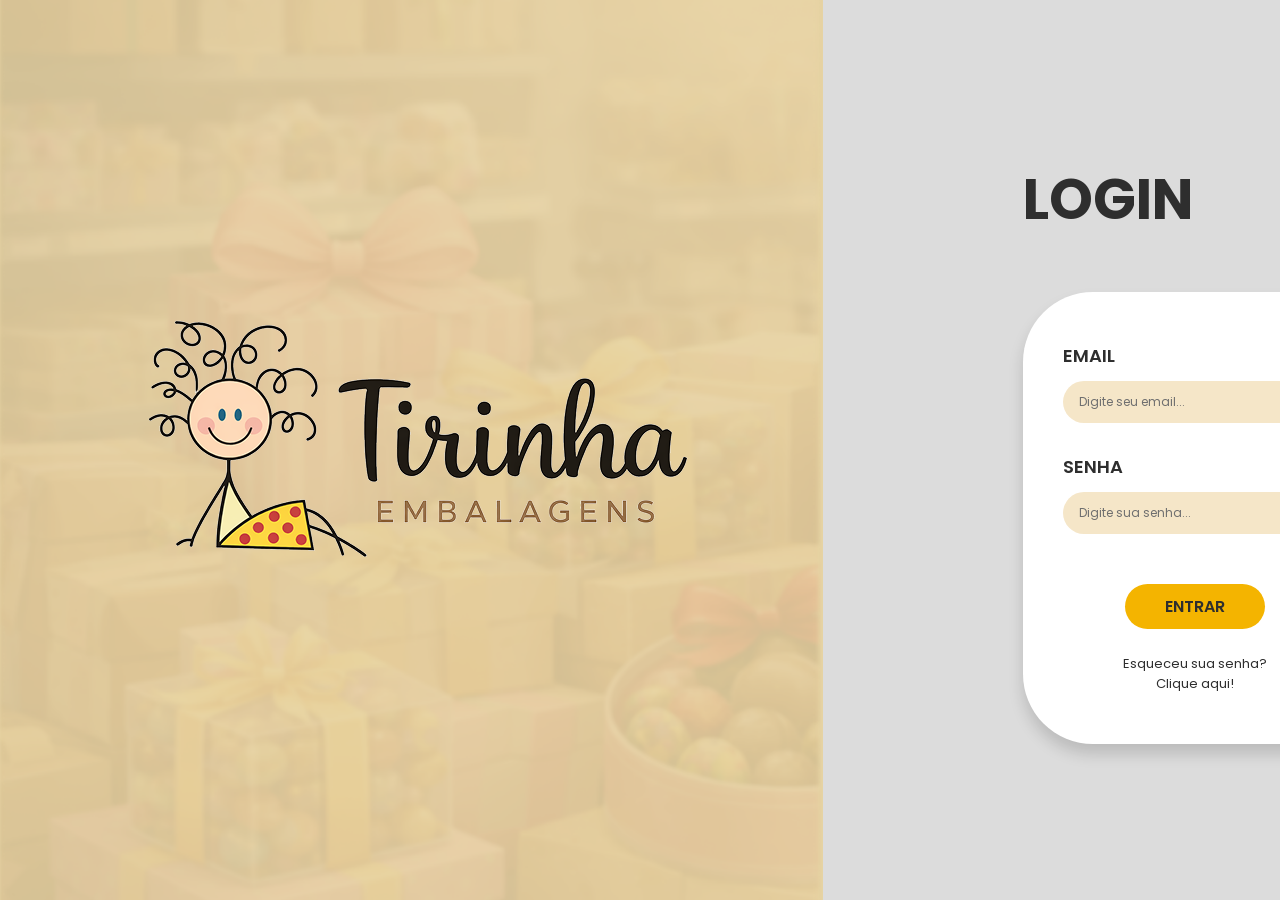
<file: index.html>
<!DOCTYPE html>
<html lang="pt-BR">
<head>
    <meta name="viewport" content="width=device-width, initial-scale=1.0">
    <meta charset="UTF-8">
    <title>Login - Tirinha Embalagens</title>

    <link href="https://fonts.googleapis.com/css2?family=Poppins:wght@300;400;600;700&display=swap" rel="stylesheet">

    <link rel="stylesheet" href="css/base.css">
    <link rel="stylesheet" href="css/layout.css">
    <link rel="stylesheet" href="css/componentes.css">
    <link rel="stylesheet" href="css/responsive.css">
</head>

<body class="login__body">

    <div class="login__container">
        
        <div class="login__left">
            <div class="login__logo">
                <img src="assets/logo.png" alt="Logo Tirinha Embalagens">
            </div>
        </div>

        <div class="login__right">
            <h1 class="login__title">LOGIN</h1>

            <form class="login__form">
                <div class="login__group">
                    <label for="email" class="login__label">EMAIL</label>
                    <input type="email" id="email" class="login__input" placeholder="Digite seu email...">
                </div>

                <div class="login__group">
                    <label for="senha" class="login__label">SENHA</label>
                    <input type="password" id="senha" class="login__input" placeholder="Digite sua senha...">
                </div>

                <button type="button" class="login__button" onclick="window.location.href='dashboard.html'">ENTRAR</button>

                <div class="login__footer">
                    <p>Esqueceu sua senha?</p>
                    <a href="loginsenha.html" class="login__link">Clique aqui!</a>
                </div>
            </form>
        </div>

    </div>

<script src="https://code.jquery.com/jquery-3.7.1.min.js"></script>
    <script src="js/script.js"></script>
</body>
</html>
</file>
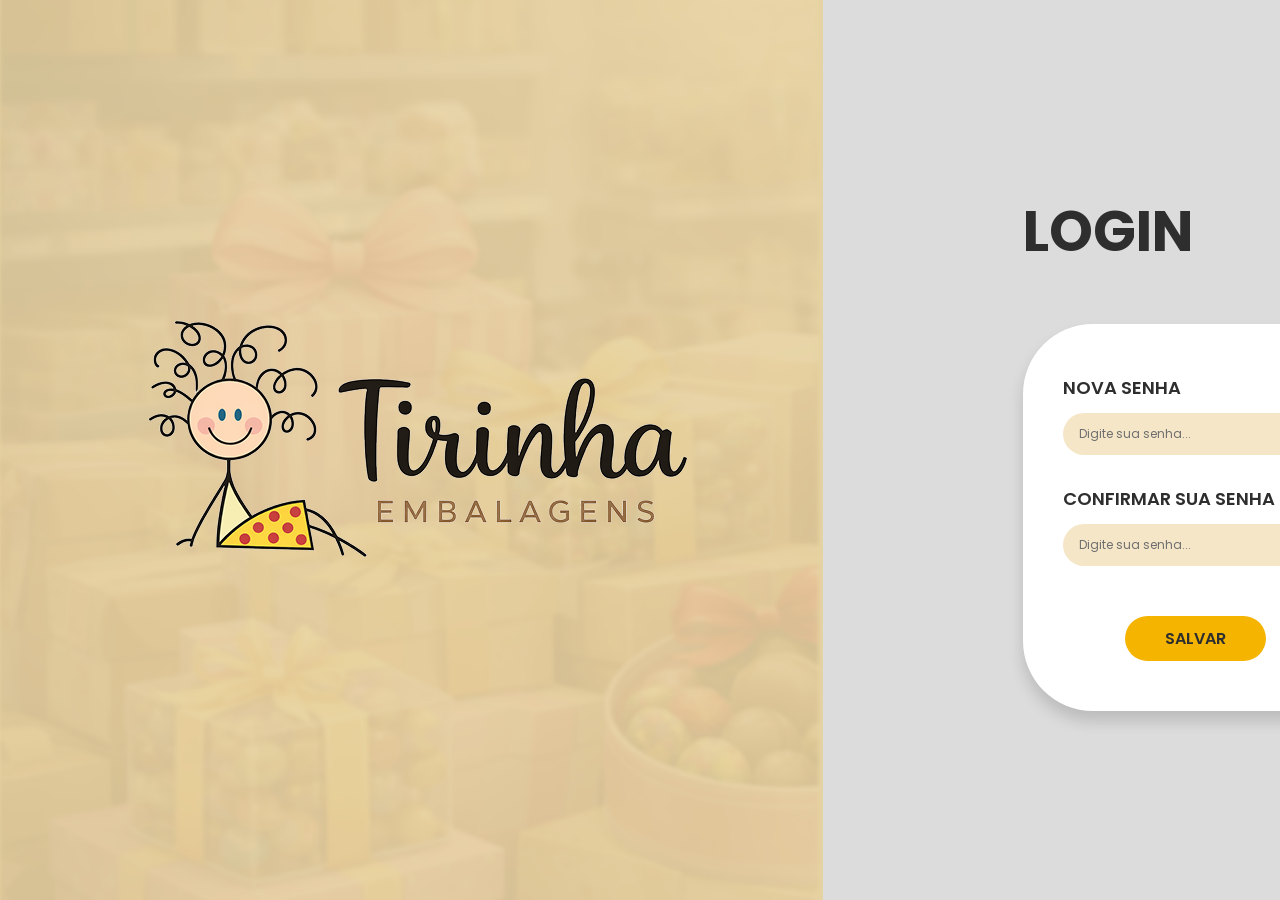
<file: loginsenha.html>
<!DOCTYPE html>
<html lang="pt-BR">
<head>
    <meta name="viewport" content="width=device-width, initial-scale=1.0">
    <meta charset="UTF-8">
    <title>Login - Tirinha Embalagens</title>

    <link href="https://fonts.googleapis.com/css2?family=Poppins:wght@300;400;600;700&display=swap" rel="stylesheet">

    <link rel="stylesheet" href="css/base.css">
    <link rel="stylesheet" href="css/layout.css">
    <link rel="stylesheet" href="css/componentes.css">
    <link rel="stylesheet" href="css/responsive.css">
</head>

<body class="login__body">

    <div class="login__container">
        
        <div class="login__left">
            <div class="login__logo">
                <img src="assets/logo.png" alt="Logo Tirinha Embalagens">
            </div>
        </div>

        <div class="login__right">
            <h1 class="login__title">LOGIN</h1>

            <form class="login__form">
                <div class="login__group">
                    <label for="senha" class="login__label">NOVA SENHA</label>
                    <input type="password" id="senha" class="login__input" placeholder="Digite sua senha...">
                </div>

                <div class="login__group">
                    <label for="senha" class="login__label">CONFIRMAR SUA SENHA</label>
                    <input type="password" id="senha" class="login__input" placeholder="Digite sua senha...">
                </div>

                <button type="button" class="login__button" onclick="window.location.href='index.html'">SALVAR</button>
            </form>
        </div>

    </div>

<script src="https://code.jquery.com/jquery-3.7.1.min.js"></script>
    <script src="js/script.js"></script>
</body>
</html>
</file>
<file: css/base.css>
:root {
    --color-bg: #dcdcdc;
    --color-sidebar: #e6d3a3;
    --color-card: #efefef;

    --color-text: #2e2e2e;
    --color-muted: #6f6f6f;

    --yellow: #f4b400;
    --orange: #f57c00;
    --red: #e53935;
    --gray: #9e9e9e;

    --radius: 30px;
}

html, body {
    height: 100%;
    margin: 0;
    padding: 0;
}

* {
    margin: 0;
    padding: 0;
    box-sizing: border-box;
}

body {
    font-family: 'Poppins', sans-serif;
    background: var(--color-bg);
    min-height: 100vh;
}

a {
    color: inherit;
    text-decoration: none;
}
</file>
<file: css/layout.css>
body {
    display: flex;
    min-height: 100vh;
    margin: 0;
}

.sidebar {
    min-height: 100vh;
    width: 260px;
    background: var(--color-sidebar);
    padding: 30px 20px;
    display: flex;
    flex-direction: column;
    flex-shrink: 0;
    align-self: stretch; 
}

.sidebar__logo {
    margin-bottom: 50px;
}

.sidebar__logo img {
    width: 100%;
    height: auto;
}

.sidebar__menu {
    display: flex;
    flex-direction: column;
    gap: 25px;
}

.sidebar__item {
    display: flex;
    align-items: center;
    gap: 10px;

    padding: 12px 16px;
    border-radius: 25px;
    font-size: 16px;
    cursor: pointer;
}

.sidebar__item i {
    font-size: 18px;
}

.sidebar__item--active {
    background: #f0c86e;
    border-left: 20px solid #f4b400;
    border-radius: 0 25px 25px 0;
    margin-left: -20px;
    padding-left: 32px;
    padding-top: 18px;
    padding-bottom: 18px;
}


.main {
    flex: 1;
    padding: 40px 60px 100px 60px;
    background: var(--color-bg);
    min-height: 100vh;
    display: flex;
    flex-direction: column;
}

.main__header {
    display: flex;
    align-items: center;
    justify-content: space-between;
    margin-bottom: 30px;
}

.main__header h1 {
    font-size: 56px;
    font-weight: 700;
    color: var(--color-text);
    margin: 0;
}

.login__body {
    height: 100%;
}

.login__container {
    display: flex;
    height: 100vh;
}

.login__left {
    flex: 1;
    background: var(--color-sidebar);
    background-image: url('../assets/Caixas decoradas para presentes doces 1 (1).png');
    background-size: cover;
    background-position: center;
    display: flex;
    align-items: center;
    justify-content: center;
    padding: 50px;
}

.login__right {
    flex: 1;
    background: var(--color-bg);
    display: flex;
    flex-direction: column;
    align-items: center;
    justify-content: center;
    padding: 200px;
}

.product__body {
    height: 100%;
}

.product__container {
    display: flex;
    height: 100vh;
}

.product__right {
    flex: 1;
    background: var(--color-bg);
    display: flex;
    flex-direction: column;
    align-items: center;
    justify-content: center;
    padding: 200px;
}
</file>
<file: css/componentes.css>
.dashboard {
    display: grid;
    grid-template-columns: repeat(2, 1fr);
    gap: 35px;
}

.card {
    background: var(--color-card);
    border-radius: 60px;
    padding: 35px;

    box-shadow: 0 10px 15px rgba(0,0,0,0.15);

    position: relative;
}

.card::before {
    content: "";
    position: absolute;
    top: 0;
    left: 15%;
    width: 70%;
    height: 5px;
    border-radius: 20px;
}

.card--yellow::before { background: var(--yellow); }
.card--orange::before { background: var(--orange); }
.card--gray::before { background: var(--gray); }
.card--red::before { background: var(--red); }

.card__title {
    font-size: 20px;
    font-weight: 600;
    color: #555;
    margin-bottom: 25px;
}

.card__value {
    font-size: 56px;
    font-weight: 700;
    color: #000;
    margin-bottom: 25px;
}

.card__info {
    font-size: 14px;
    font-weight: 500;
}

/* CORES INFO */
.card__info--yellow { color: var(--yellow); }
.card__info--orange { color: var(--orange); }
.card__info--gray { color: var(--gray); }
.card__info--red { color: var(--red); }

/* BUTTON */
.btn {
    display: flex;
    align-items: center;
    gap: 12px;
    padding: 10px 28px 10px 10px;
    border: none;
    border-radius: 28px;
    font-family: 'Poppins', sans-serif;
    font-size: 15px;
    font-weight: 700;
    cursor: pointer;
    transition: opacity 0.3s;
}

.btn:hover {
    opacity: 0.9;
}

.btn--primary {
    background: #f9d871;
    color: var(--color-text);
}

.btn i {
    font-size: 20px;
    width: 40px;
    height: 40px;
    background: #f4b400;
    border-radius: 50%;
    display: flex;
    align-items: center;
    justify-content: center;
    color: var(--color-text);
    flex-shrink: 0;
}

/* TABLE */
.table {
    width: 100%;
    border-collapse: collapse;
    background: white;
    border-radius: 0%;
    overflow: hidden;
    box-shadow: 0 10px 20px rgba(0,0,0,0.1);
    margin-top: 30px;
}

.table thead {
    background: #f5e6c8;
}

.table th {
    padding: 18px 16px;
    text-align: left;
    font-weight: 700;
    color: #4F4F4F;
    font-size: 18px;
    border-right: 1px solid #FFCD53;
}

.table th:last-child {
    border-right: none;
}

.table td {
    padding: 14px 16px;
    border-bottom: 1px solid #FFCD53;
    border-right: 1px solid #FFCD53;
    color: #000000;
    font-size: 16px;
}

.table td:last-child {
    border-right: none;
}

.table tbody tr:last-child td {
    border-bottom: none;
}

.table tbody tr:nth-child(odd) {
    background: #ffffff;
}

.table tbody tr:nth-child(even) {
    background: #ffffff;
}

.table__link {
    color: #FFDD8A;
    font-weight: 600;
    text-decoration: none;
    cursor: pointer;
}

/* LOGIN FORM */
.login__form {
    background: white;
    border-radius: 70px;
    padding: 50px 40px;
    width: 100%;
    max-width: 350px;
    box-shadow: 0 10px 15px rgba(0, 0, 0, 0.15);
    display: flex;
    flex-direction: column;
    align-items: center;
}

.login__group {
    display: flex;
    flex-direction: column;
    margin-bottom: 30px;
    width: 100%;
}

.login__label {
    font-size: 18px;
    font-weight: 600;
    color: var(--color-text);
    margin-bottom: 12px;
}

.login__input {
    padding: 12px 16px;
    border: none;
    border-radius: 33px;
    background: #f5e6c8;
    font-family: 'Poppins', sans-serif;
    font-size: 12px;
    color: var(--color-text);
}

.login__input::placeholder {
    color: var(--color-muted);
}

.login__button {
    width: auto;
    padding: 10px 40px;
    border: none;
    border-radius: 25px;
    background: var(--yellow);
    color: var(--color-text);
    font-family: 'Poppins', sans-serif;
    font-size: 16px;
    font-weight: 600;
    cursor: pointer;
    margin-top: 20px;
}

.login__button:hover {
    opacity: 0.9;
}

.login__footer {
    margin-top: 25px;
    text-align: center;
    font-size: 13px;
    color: var(--color-text);
    width: 100%;
}

.login__footer p {
    margin: 0;
}

.login__link {
    color: var(--color-text);
    text-decoration: none;
    cursor: pointer;
}

.login__title {
    font-size: 56px;
    font-weight: 700;
    color: var(--color-text);
    margin-bottom: 50px;
    width: 100%;
    text-align: left;
}

.login__logo img {
    width: 723px;
    height: 482px;
    object-fit: contain;
}

.login__decoration img {
    max-width: 280px;
    height: auto;
}

.product__form {
    background: white;
    border-radius: 70px;
    padding: 50px 200px;
    width: 100%;
    max-width: 350px;
    box-shadow: 0 10px 15px rgba(0, 0, 0, 0.15);
    display: flex;
    flex-direction: column;
    align-items: center;
}

.product__group {
    display: flex;
    flex-direction: column;
    margin-bottom: 30px;
    width: 100%;
}

.product__label {
    font-size: 18px;
    font-weight: 600;
    color: var(--color-text);
    margin-bottom: 12px;
}

.product__input {
    padding: 12px 100px;
    border: none;
    border-radius: 33px;
    background: #f5e6c8;
    font-family: 'Poppins', sans-serif;
    font-size: 12px;
    color: var(--color-text);
}

.product__input::placeholder {
    color: var(--color-muted);
}

.product__button {
    width: auto;
    padding: 10px 40px;
    border: none;
    border-radius: 25px;
    background: var(--yellow);
    color: var(--color-text);
    font-family: 'Poppins', sans-serif;
    font-size: 16px;
    font-weight: 600;
    cursor: pointer;
    margin-top: 20px;
}

.product__button:hover {
    opacity: 0.9;
}

.product__footer {
    margin-top: 25px;
    text-align: center;
    font-size: 13px;
    color: var(--color-text);
    width: 100%;
}

.product__footer p {
    margin: 0;
}

.product__link {
    color: var(--color-text);
    text-decoration: none;
    cursor: pointer;
}

.product__title {
    font-size: 56px;
    font-weight: 700;
    color: var(--color-text);
    margin-bottom: 50px;
    width: 100%;
    text-align: left;
}

/* ESTILO ESPECÍFICO PARA A PÁGINA DE ADICIONAR PRODUTOS */
.product__content {
    display: flex;
    flex-direction: column;
    gap: 20px;
    width: 100%;
}

.product__form-box {
    background: white;
    border-radius: 60px;
    padding: 60px;
    box-shadow: 0 10px 30px rgba(0,0,0,0.05 );
    display: flex;
    flex-direction: column;
    gap: 30px;
}

.product__field {
    display: flex;
    flex-direction: column;
    gap: 10px;
}

.product__label {
    font-size: 24px;
    font-weight: 700;
    color: #555;
    margin-left: 10px;
}

.product__input {
    background: #fdf0cc; /* Amarelo clarinho da imagem */
    border: none;
    border-radius: 30px;
    padding: 15px 30px;
    font-family: 'Poppins', sans-serif;
    font-size: 16px;
    color: #888;
    width: 40%; /* Largura menor como na imagem */
}

.product__btn-add {
    display: flex;
    align-items: center;
    justify-content: center;
    gap: 15px;
    background: #FFDD8A;
    border: none;
    border-radius: 30px;
    padding: 15px;
    cursor: pointer;
    width: 100%;
    font-family: 'Poppins', sans-serif;
    font-weight: 700;
    font-size: 18px;
    color: #2e2e2e;
    position: relative;
}

.product__btn-add i {
    position: absolute;
    left: 15px;
    background: #f4b400;
    width: 40px;
    height: 40px;
    border-radius: 10px;
    display: flex;
    align-items: center;
    justify-content: center;
    font-size: 20px;
}

/* PROFILE CARD */
.profile-card {
    background: white;
    border-radius: 60px;
    padding: 60px;
    display: flex;
    justify-content: space-between;
    align-items: center;
    box-shadow: 0 10px 30px rgba(0,0,0,0.05);
    max-width: 900px;
    margin-top: 40px;
    position: relative;
}

.profile-info {
    display: flex;
    flex-direction: column;
    gap: 25px;
}

.profile-group {
    display: flex;
    flex-direction: column;
    gap: 5px;
}

.profile-label {
    font-size: 20px;
    font-weight: 600;
    color: #888;
    text-transform: uppercase;
}

.profile-value {
    font-size: 24px;
    font-weight: 700;
    color: #000;
}

.profile-avatar {
    width: 220px;
    height: 220px;
    border-radius: 50%;
    background: #2D5B6B;
    display: flex;
    align-items: center;
    justify-content: center;
    overflow: hidden;
}

.profile-avatar img {
    width: 100%;
    height: 100%;
    object-fit: cover;
}

.btn-edit-profile {
    position: absolute;
    bottom: 40px;
    right: 60px;
    background: #FFDD8A;
    border: none;
    border-radius: 30px;
    padding: 12px 40px;
    display: flex;
    align-items: center;
    gap: 15px;
    font-family: 'Poppins', sans-serif;
    font-weight: 700;
    font-size: 18px;
    color: #2e2e2e;
    cursor: pointer;
    box-shadow: 0 4px 10px rgba(0,0,0,0.1);
}

.btn-edit-profile i {
    background: #f4b400;
    width: 32px;
    height: 32px;
    border-radius: 50%;
    display: flex;
    align-items: center;
    justify-content: center;
    font-size: 16px;
}

/* ORDER CARD (VER PEDIDOS) */
.order-card {
    background: white;
    border-radius: 60px;
    padding: 60px;
    display: grid;
    grid-template-columns: 1fr 1fr;
    gap: 40px;
    box-shadow: 0 10px 30px rgba(0,0,0,0.05);
    max-width: 1000px;
    margin-top: 40px;
}

.order-group {
    display: flex;
    flex-direction: column;
    gap: 5px;
    margin-bottom: 25px;
}

.order-label {
    font-size: 18px;
    font-weight: 600;
    color: #888;
    text-transform: uppercase;
}

.order-value {
    font-size: 22px;
    font-weight: 700;
    color: #000;
}

.order-subvalue {
    font-size: 18px;
    font-weight: 600;
    color: #333;
}

.status-indicators {
    display: flex;
    align-items: center;
    gap: 15px;
    margin-top: 5px;
}

.status-dot {
    width: 24px;
    height: 24px;
    border-radius: 50%;
    border: 1px solid #ccc;
}

.status-dot--active {
    background: #FFDD8A;
    border-color: #f4b400;
}

.status-dot--inactive {
    background: #e0e0e0;
    border-color: #ccc;
}

/* ===== MODAL ===== */

.modal {
    display: none;

    position: fixed;

    top: 0;
    left: 0;

    width: 100%;
    height: 100%;

    background-color: rgba(0, 0, 0, 0.5);

    z-index: 999;

    justify-content: center;
    align-items: center;
}

.modal__content {
    background-color: white;

    width: 90%;
    max-width: 400px;

    padding: 30px;

    border-radius: 20px;

    text-align: center;

    animation: modalFade 0.3s ease;
}

.modal__icon {
    font-size: 60px;

    color: #4CAF50;

    margin-bottom: 10px;
}

.modal__title {
    font-size: 24px;

    margin-bottom: 10px;
}

.modal__text {
    font-size: 16px;

    margin-bottom: 20px;

    color: #555;
}

.modal__button {
    border: none;

    padding: 12px 24px;

    border-radius: 10px;

    background-color: #e6d3a3;

    cursor: pointer;

    font-weight: 600;

    transition: 0.3s;
}

.modal__button:hover {
    transform: scale(1.05);
}

@keyframes modalFade {

    from {
        opacity: 0;
        transform: translateY(-20px);
    }

    to {
        opacity: 1;
        transform: translateY(0);
    }

}
</file>
<file: css/responsive.css>
@media screen and (max-width: 1024px) {
    .sidebar {
        width: 80px;
        padding: 20px 10px;
        align-items: center;
    }

    .sidebar__logo img {
        width: 40px;
    }

    .sidebar__item {
        justify-content: center;
        padding: 12px;
        font-size: 0;
    }

    .sidebar__item i {
        font-size: 24px;
        margin: 0;
    }

    .sidebar__item--active {
        margin-left: 0;
        border-left: none;
        border-bottom: 4px solid #f4b400;
        border-radius: 10px;
        padding: 12px;
    }

    .main {
        padding: 20px;
    }

    .main__header h1 {
        font-size: 32px;
    }

    .dashboard {
        grid-template-columns: 1fr;
        gap: 20px;
    }
}

@media screen and (max-width: 768px) {
    body {
        flex-direction: column;
    }

    .sidebar {
        position: fixed;
        top: 0;
        left: 0;
        width: 100%;
        height: auto;
        min-height: auto;
        background: var(--color-sidebar);
        padding: 15px 20px;
        display: flex;
        flex-direction: row;
        justify-content: space-between;
        align-items: center;
        z-index: 1000;
        box-shadow: 0 2px 10px rgba(0,0,0,0.1);
    }

    .sidebar__logo {
        margin-bottom: 0;
        display: flex;
        align-items: center;
        gap: 15px;
    }

    .sidebar__logo img {
        width: 35px;
        height: auto;
    }

    .sidebar__logo-text {
        display: none;
    }

    .sidebar__menu-toggle {
        display: flex;
        flex-direction: column;
        gap: 5px;
        cursor: pointer;
        background: none;
        border: none;
        padding: 0;
    }

    .sidebar__menu-toggle span {
        width: 25px;
        height: 3px;
        background: var(--color-text);
        border-radius: 2px;
        display: block;
    }

    .sidebar__menu {
        position: fixed;
        top: 70px;
        left: 0;
        width: 100%;
        background: var(--color-sidebar);
        flex-direction: column;
        gap: 0;
        padding: 20px;
        max-height: 0;
        overflow: hidden;
        transition: max-height 0.3s ease;
        z-index: 999;
    }

    .sidebar__menu.active {
        max-height: 500px;
        box-shadow: 0 4px 10px rgba(0,0,0,0.1);
    }

    .sidebar__item {
        padding: 15px 20px;
        font-size: 16px;
        border-radius: 8px;
        display: flex;
        align-items: center;
        gap: 15px;
        margin: 5px 0;
    }

    .sidebar__item i {
        font-size: 20px;
        margin: 0;
    }

    .sidebar__item--active {
        background: #f0c86e;
        border-left: none;
        border-radius: 8px;
        margin-left: 0;
        padding-left: 20px;
    }

    .main {
        padding-top: 100px;
        padding-left: 15px;
        padding-right: 15px;
        padding-bottom: 20px;
        margin-top: 0;
    }

    .main__header {
        flex-direction: column;
        align-items: flex-start;
        gap: 15px;
    }

    .main__header h1 {
        font-size: 28px;
        font-weight: 700;
        margin: 0;
    }

    .btn {
        width: 100%;
        justify-content: center;
    }

    .dashboard {
        display: grid;
        grid-template-columns: 1fr;
        gap: 20px;
    }

    .card {
        border-radius: 40px;
        padding: 25px;
        box-shadow: 0 5px 15px rgba(0,0,0,0.1);
    }

    .card__title {
        font-size: 16px;
        font-weight: 600;
        margin-bottom: 15px;
    }

    .card__value {
        font-size: 36px;
        font-weight: 700;
        margin-bottom: 15px;
    }

    .card__info {
        font-size: 13px;
        font-weight: 500;
    }

    .table-container {
        overflow-x: auto;
        width: 100%;
        margin-top: 20px;
        border-radius: 20px;
    }

    .table {
        min-width: 600px;
    }

    .table th, .table td {
        padding: 12px;
        font-size: 13px;
    }

    .table th {
        font-size: 14px;
    }

    .login__container, .product__container {
        flex-direction: column;
        height: auto;
    }

    .login__left, .product__left {
        display: none;
    }

    .login__right, .product__right {
        padding: 20px;
        background: var(--color-bg);
        min-height: auto;
    }

    .login__title, .product__title {
        font-size: 28px;
        text-align: center;
        margin-bottom: 30px;
        width: 100%;
    }

    .login__form {
        width: 100%;
        max-width: 100%;
        padding: 25px;
        border-radius: 40px;
    }

    .product__form-box {
        width: 100%;
        padding: 25px;
        border-radius: 30px;
    }

    .product__input {
        width: 100% !important;
        padding: 12px 20px !important;
        font-size: 14px;
    }

    .product__label {
        font-size: 16px;
        margin-left: 0;
    }

    .product__btn-add {
        width: 100%;
        padding: 15px;
        font-size: 16px;
    }

    .login__input {
        width: 100%;
        padding: 12px 16px;
        font-size: 14px;
    }

    .login__button {
        width: 100%;
        padding: 12px 20px;
        font-size: 16px;
    }

    .login__group {
        margin-bottom: 20px;
    }

    .login__label {
        font-size: 16px;
        margin-bottom: 10px;
    }
}

@media screen and (max-width: 480px) {
    .main {
        padding-top: 90px;
        padding-left: 12px;
        padding-right: 12px;
    }

    .main__header h1 {
        font-size: 24px;
    }

    .card {
        padding: 20px;
    }

    .card__value {
        font-size: 32px;
    }

    .card__title {
        font-size: 14px;
    }

    .login__title, .product__title {
        font-size: 24px;
    }

    .login__form, .product__form-box {
        padding: 20px;
    }

    .table th, .table td {
        padding: 8px;
        font-size: 12px;
    }
}
</file>
